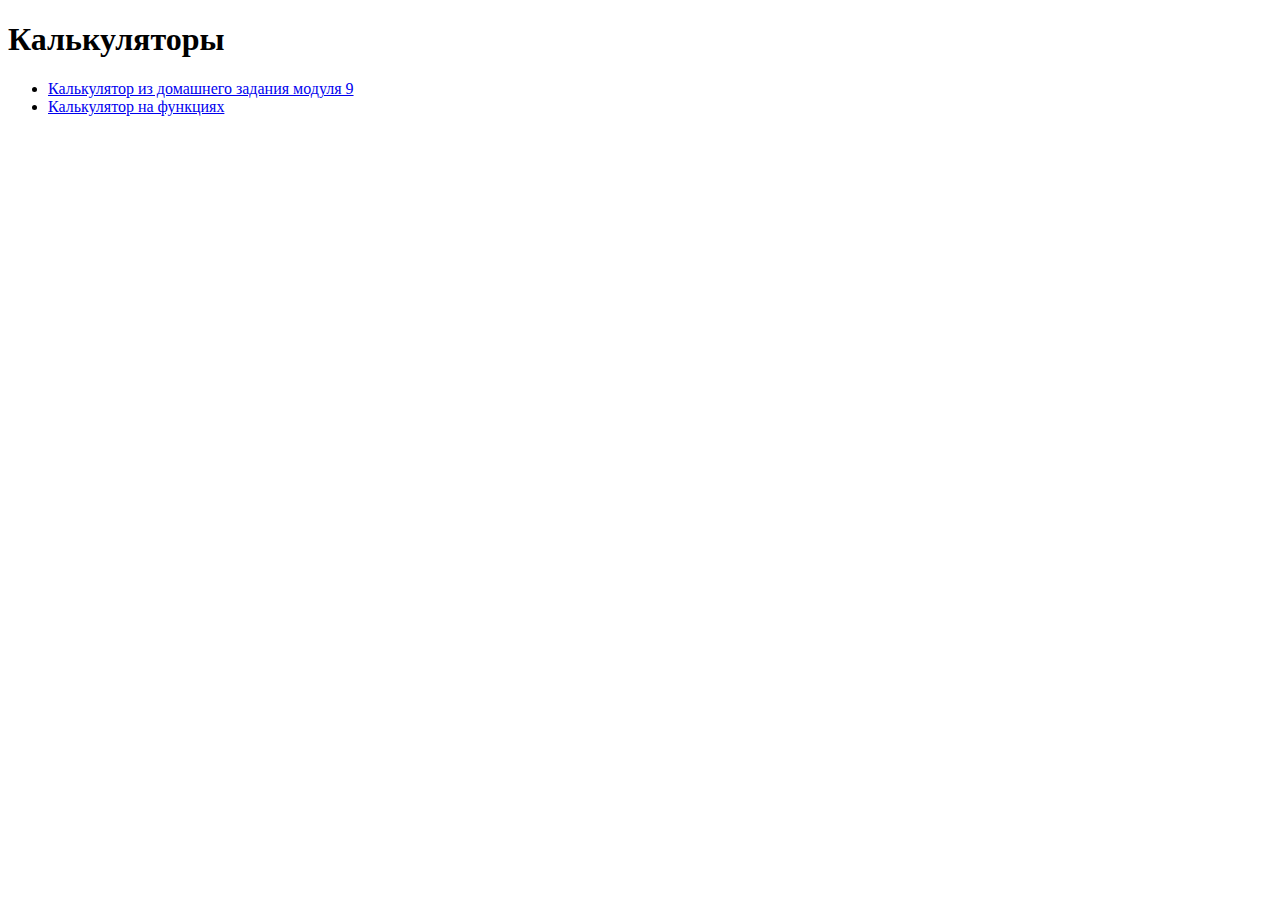
<file: index.html>
<!DOCTYPE html>
<html lang="en">
<head>
    <meta charset="UTF-8">
    <meta name="viewport" content="width=device-width, initial-scale=1.0">
    <title>Калькуляторы</title>
</head>
<body>
    <h1>Калькуляторы</h1>
    <ul>
        <li><a href="07_calc_dz/index.html">Калькулятор из домашнего задания модуля 9</a></li>
        <li><a href="07_calc_func/index.html">Калькулятор на функциях</a></li>
    </ul>
</body>
</html>
</file>
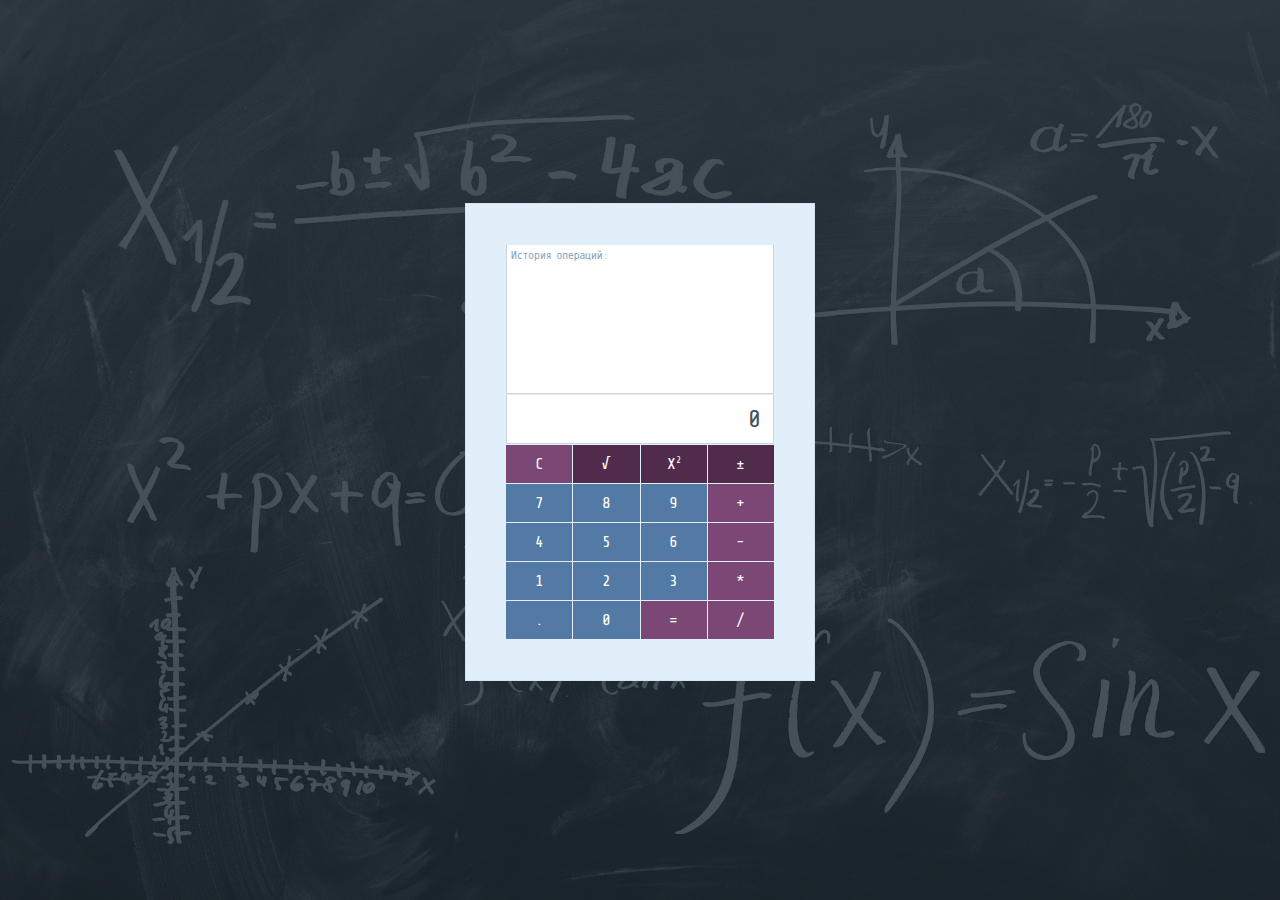
<file: 07_calc_dz/index.html>
<!DOCTYPE html>
<html lang="en">
<head>
    <meta charset="UTF-8">
    <title>Калькулятор</title>
    <link rel="stylesheet" href="https://stackpath.bootstrapcdn.com/bootstrap/4.4.1/css/bootstrap.min.css"
          integrity="sha384-Vkoo8x4CGsO3+Hhxv8T/Q5PaXtkKtu6ug5TOeNV6gBiFeWPGFN9MuhOf23Q9Ifjh" crossorigin="anonymous">
    <link href="https://fonts.googleapis.com/css2?family=Share+Tech+Mono&display=swap" rel="stylesheet">
    <link rel="stylesheet" href="style.css" type="text/css"/>
</head>
<body>
<div class="background">
    <div class="transparent"></div>
<div class="container">
    <div class="row calc-row align-items-center">
        <div class="col col-md-4 offset-md-4">
            <div class="form-group">
                <div class="card" id="calc">
                    <div class="card-body">
                        <div class="wrapper_history">
                            <div class="form-control input-window" id="history_operation">
                                
                                    <div class="history_caption">История операций:</div>
                                
                            </div>
                        </div>
                        <input class="form-control input-window" id="inputWindow" value="">
                        <div class="row no-gutters">
                            <div class="col">
                                <button class="btn btn-outline-danger form-control" id="btn_clr">C</button>
                            </div>
                            <div class="col">
                                <button class="btn btn-outline-primary form-control color-top-row-action" id="btn_square">&radic;</button>
                            </div>
                            <div class="col">
                                <button class="btn btn-outline-primary form-control color-top-row-action" id="btn_squaring">X<sup><small>2</small></sup></button>
                            </div>
                            <div class="col">
                                <button class="btn btn-outline-primary form-control color-top-row-action" id="btn_sign_change">&#177;</button>
                            </div>
                        </div>
                        <div class="row no-gutters">
                            <div class="col">
                                <button class="btn btn-outline-primary form-control" id="btn_7">7</button>
                            </div>
                            <div class="col">
                                <button class="btn btn-outline-primary form-control" id="btn_8">8</button>
                            </div>
                            <div class="col">
                                <button class="btn btn-outline-primary form-control" id="btn_9">9</button>
                            </div>
                            <div class="col">
                                <button class="btn btn-outline-primary form-control control-color" id="btn_sum">+</button>
                            </div>
                        </div>
                        <div class="row no-gutters">
                            <div class="col">
                                <button class="btn btn-outline-primary form-control" id="btn_4">4</button>
                            </div>
                            <div class="col">
                                <button class="btn btn-outline-primary form-control" id="btn_5">5</button>
                            </div>
                            <div class="col">
                                <button class="btn btn-outline-primary form-control" id="btn_6">6</button>
                            </div>
                            <div class="col">
                                <button class="btn btn-outline-primary form-control control-color" id="btn_def">-</button>
                            </div>
                        </div>
                        <div class="row no-gutters">
                            <div class="col">
                                <button class="btn btn-outline-primary form-control" id="btn_1">1</button>
                            </div>
                            <div class="col">
                                <button class="btn btn-outline-primary form-control" id="btn_2">2</button>
                            </div>
                            <div class="col">
                                <button class="btn btn-outline-primary form-control" id="btn_3">3</button>
                            </div>
                            <div class="col">
                                <button class="btn btn-outline-primary form-control control-color" id="btn_multiply">*</button>
                            </div>
                        </div>
                        <div class="row no-gutters">
                            <div class="col">
                                <button class="btn btn-outline-primary form-control" id="btn_dot">.</button>
                            </div>
                            <div class="col">
                                <button class="btn btn-outline-primary form-control" id="btn_0">0</button>
                            </div>
                            <div class="col">
                                <button class="btn btn-outline-primary form-control control-color" id="btn_calc">=</button>
                            </div>
                            <div class="col">
                                <button class="btn btn-outline-primary form-control control-color" id="btn_division">/</button>
                            </div>
                        </div>
                        <div class="row no-gutters">
                            
                        </div>
                    </div>
                </div>
            </div>
        </div>
    </div>
</div>
</div>
<script src="script.js"></script>
</body>
</html>
</file>
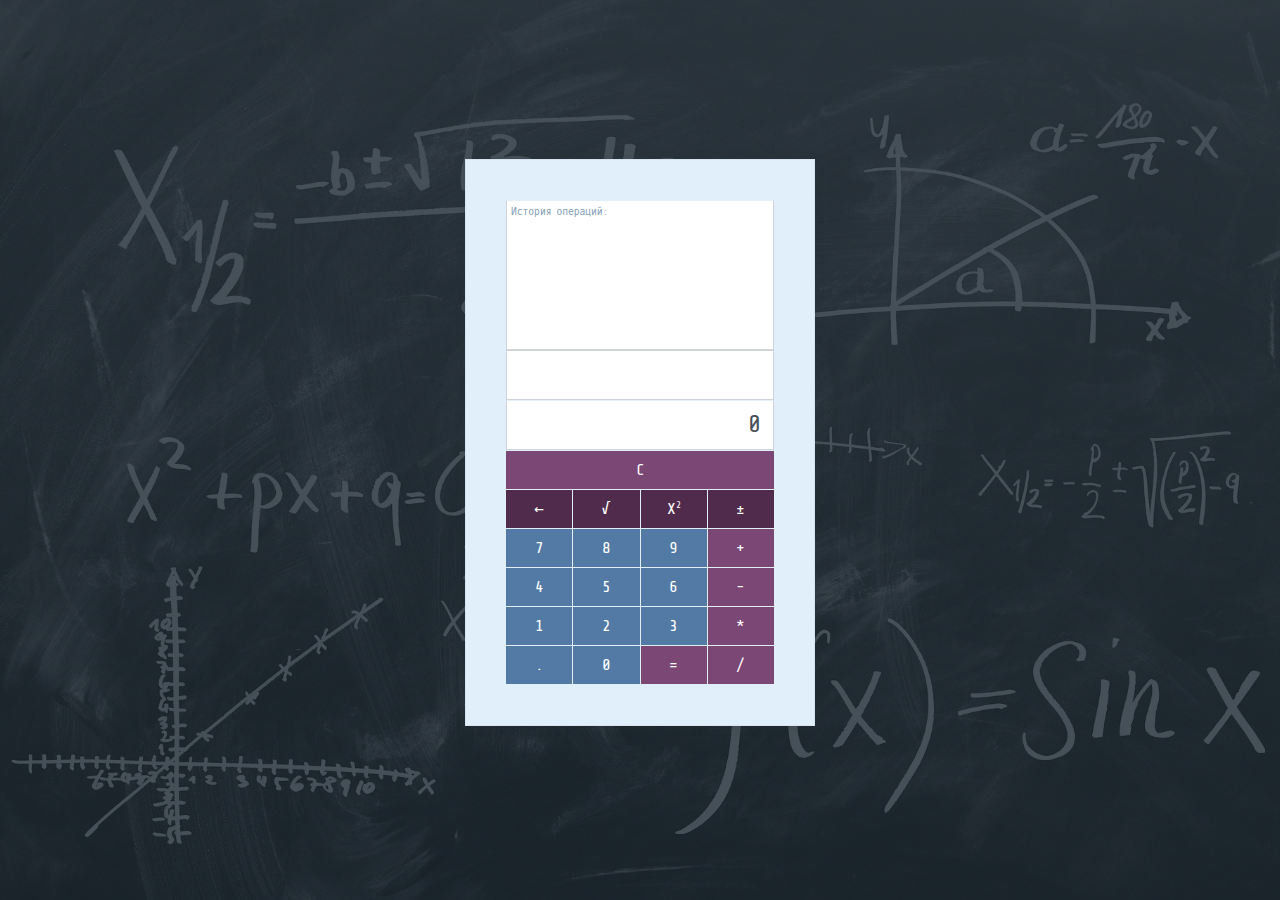
<file: 07_calc_func/index.html>
<!DOCTYPE html>
<html lang="en">
<head>
    <meta charset="UTF-8">
    <title>Калькулятор</title>
    <link rel="stylesheet" href="https://stackpath.bootstrapcdn.com/bootstrap/4.4.1/css/bootstrap.min.css"
          integrity="sha384-Vkoo8x4CGsO3+Hhxv8T/Q5PaXtkKtu6ug5TOeNV6gBiFeWPGFN9MuhOf23Q9Ifjh" crossorigin="anonymous">
    <link href="https://fonts.googleapis.com/css2?family=Share+Tech+Mono&display=swap" rel="stylesheet">
    <link rel="stylesheet" href="style.css" type="text/css"/>
</head>
<body>
<div class="background">
    <div class="transparent"></div>
<div class="container">
    <div class="row calc-row align-items-center">
        <div class="col col-md-4 offset-md-4">
            <div class="form-group">
                <div class="card" id="calc">
                    <div class="card-body">
                        <div class="wrapper_history">
                            <div class="form-control input-window" id="history_operation">
                                
                                    <div class="history_caption">История операций:</div>
                                
                            </div>
                        </div>
                        <input class="field_action form-control " id="last_action">
                        <input class="form-control input-window" id="inputWindow" value="">
                        <div class="row no-gutters">
                            <div class="col">
                                <button class="btn btn-outline-danger form-control" id="btn_clr">C</button>
                            </div>
                        </div>
                        <div class="row no-gutters">
                            <div class="col">
                                <button class="btn btn-outline-danger form-control color-top-row-action" id="btn_backspace">&larr;</button>
                            </div>
                            <div class="col">
                                <button class="btn btn-outline-primary form-control color-top-row-action" id="btn_square">&radic;</button>
                            </div>
                            <div class="col">
                                <button class="btn btn-outline-primary form-control color-top-row-action" id="btn_squaring">X<sup><small>2</small></sup></button>
                            </div>
                            <div class="col">
                                <button class="btn btn-outline-primary form-control color-top-row-action" id="btn_sign_change">&#177;</button>
                            </div>
                        </div>
                        <div class="row no-gutters">
                            <div class="col">
                                <button class="btn btn-outline-primary form-control number-calc" id="7">7</button>
                            </div>
                            <div class="col">
                                <button class="btn btn-outline-primary form-control number-calc" id="8">8</button>
                            </div>
                            <div class="col">
                                <button class="btn btn-outline-primary form-control number-calc" id="9">9</button>
                            </div>
                            <div class="col">
                                <button class="btn btn-outline-primary form-control control-color" id="btn_sum">+</button>
                            </div>
                        </div>
                        <div class="row no-gutters">
                            <div class="col">
                                <button class="btn btn-outline-primary form-control number-calc" id="4">4</button>
                            </div>
                            <div class="col">
                                <button class="btn btn-outline-primary form-control number-calc" id="5">5</button>
                            </div>
                            <div class="col">
                                <button class="btn btn-outline-primary form-control number-calc" id="6">6</button>
                            </div>
                            <div class="col">
                                <button class="btn btn-outline-primary form-control control-color" id="btn_def">-</button>
                            </div>
                        </div>
                        <div class="row no-gutters">
                            <div class="col">
                                <button class="btn btn-outline-primary form-control number-calc" id="1">1</button>
                            </div>
                            <div class="col">
                                <button class="btn btn-outline-primary form-control number-calc" id="2">2</button>
                            </div>
                            <div class="col">
                                <button class="btn btn-outline-primary form-control number-calc" id="3">3</button>
                            </div>
                            <div class="col">
                                <button class="btn btn-outline-primary form-control control-color" id="btn_multiply">*</button>
                            </div>
                        </div>
                        <div class="row no-gutters">
                            <div class="col">
                                <button class="btn btn-outline-primary form-control" id="btn_dot">.</button>
                            </div>
                            <div class="col">
                                <button class="btn btn-outline-primary form-control number-calc" id="0">0</button>
                            </div>
                            <div class="col">
                                <button class="btn btn-outline-primary form-control control-color" id="btn_calc">=</button>
                            </div>
                            <div class="col">
                                <button class="btn btn-outline-primary form-control control-color" id="btn_division">/</button>
                            </div>
                        </div>
                        <div class="row no-gutters">
                            
                        </div>
                    </input>
                </div>
            </div>
        </div>
    </div>
</div>
</div>
<script src="script.js"></script>
</body>
</html>
</file>
<file: 07_calc_dz/style.css>
.background {
    position: relative;
    background: url(img/mathematics.jpg) no-repeat;
    background-size: cover;
    background-position: center;
}
.transparent {
    position: absolute;
    width: 100%;
    height: 100%;
    background: rgba(24, 36, 46, .8);
}
.calc-row {
    height: 100vh;
    font-family: 'Share Tech Mono', monospace;
}

.card {
    border-radius: 0;
    border: 1px solid #d5e4f0;
    background: #e1effa;
    -webkit-box-shadow: 0px 1px 8px 0px rgba(43, 53, 64, 0.22);
-moz-box-shadow: 0px 1px 8px 0px rgba(43, 53, 64, 0.22);
box-shadow: 0px 1px 8px 0px rgba(43, 53, 64, 0.22);
}

.card-body {
    padding: 2.5em;
}

.card-body .no-gutters {
    margin: 1px 0 0 0;
}

.card-body .no-gutters .col {
    margin: 0 1px 0 0;
}

.card-body .no-gutters .col:last-child {
    margin: 0;
}
.wrapper_history {
    position: relative;
}
#history_operation {
    height: 150px;
    padding: 0.8em 0 0 0;
    background: #fff;
    color: #84a1b7;
    overflow: auto;
}
#history_operation p {
    font-size: 0.6em;
    color: #546878;
    padding: 0.5em 1em;
    margin: 0;
    border-bottom: 1px solid #f1f7fb;
}
#history_operation p:nth-last-child(-n+2) {
    border: none;
}
.history_caption {
    position: absolute;
    font-size: 0.4em;
    left: 5px;
    top: 5px;
}
.input-window {
    text-align: end;
    font-size: x-large;
    border-top: 1px solid #e1effa;
    outline: 0;
}

.form-control {
    border-radius: 0;
}

.btn-outline-danger, 
.btn-outline-primary {
    color: #fff;
}

.btn-outline-danger {
    background: #7b4774;
    border: 0;
}
.btn-outline-danger:hover {
    background: #733b6c;
}
.row .col .control-color {
    background: #7b4774;
}
.row .col .control-color:hover {
    background:#673560;
}
.row .col .control-color:focus {
    background: #6f3d68;
}
.btn-outline-primary {
    background: #527aa5;
    border: 0;
}
.btn-outline-primary:hover {
    background: #3f638a;
}

.btn-outline-primary:focus {
    background: #527aa5;
}
.color-top-row-action {
    background: #502b4b;
}
.color-top-row-action:hover {
    background: #40213c;
}
</file>
<file: 07_calc_func/style.css>
.background {
    position: relative;
    background: url(img/mathematics.jpg) no-repeat;
    background-size: cover;
    background-position: center;
}
.transparent {
    position: absolute;
    width: 100%;
    height: 100%;
    background: rgba(24, 36, 46, .8);
}
.calc-row {
    height: 100vh;
    font-family: 'Share Tech Mono', monospace;
}

.card {
    border-radius: 0;
    border: 1px solid #d5e4f0;
    background: #e1effa;
    -webkit-box-shadow: 0px 1px 8px 0px rgba(43, 53, 64, 0.22);
-moz-box-shadow: 0px 1px 8px 0px rgba(43, 53, 64, 0.22);
box-shadow: 0px 1px 8px 0px rgba(43, 53, 64, 0.22);
}

.card-body {
    padding: 2.5em;
}

.card-body .no-gutters {
    margin: 1px 0 0 0;
}

.card-body .no-gutters .col {
    margin: 0 1px 0 0;
}

.card-body .no-gutters .col:last-child {
    margin: 0;
}
.field_action {
    height: 50px;
    background: #fff;
    text-align: right;
}
.wrapper_history {
    position: relative;
}
#history_operation {
    height: 150px;
    padding: 0.8em 0 0 0;
    background: #fff;
    color: #84a1b7;
    overflow: auto;
}
#history_operation p {
    font-size: 0.5em;
    color: #546878;
    padding: 0.5em 1em;
    margin: 0;
    border-bottom: 1px solid #f1f7fb;
}
#history_operation p:nth-last-child(-n+2) {
    border: none;
}
.history_caption {
    position: absolute;
    font-size: 0.4em;
    left: 5px;
    top: 5px;
}
.input-window {
    text-align: end;
    font-size: x-large;
    border-top: 1px solid #e1effa;
    outline: 0;
}

.form-control {
    border-radius: 0;
}

.btn-outline-danger, 
.btn-outline-primary {
    color: #fff;
}

.btn-outline-danger {
    background: #7b4774;
    border: 0;
}
.btn-outline-danger:hover {
    background: #733b6c;
}
.row .col .control-color {
    background: #7b4774;
}
.row .col .control-color:hover {
    background:#673560;
}
.row .col .control-color:focus {
    background: #6f3d68;
}
.btn-outline-primary {
    background: #527aa5;
    border: 0;
}
.btn-outline-primary:hover {
    background: #3f638a;
}

.btn-outline-primary:focus {
    background: #527aa5;
}
.color-top-row-action {
    background: #502b4b;
}
.color-top-row-action:hover {
    background: #40213c;
}
</file>
